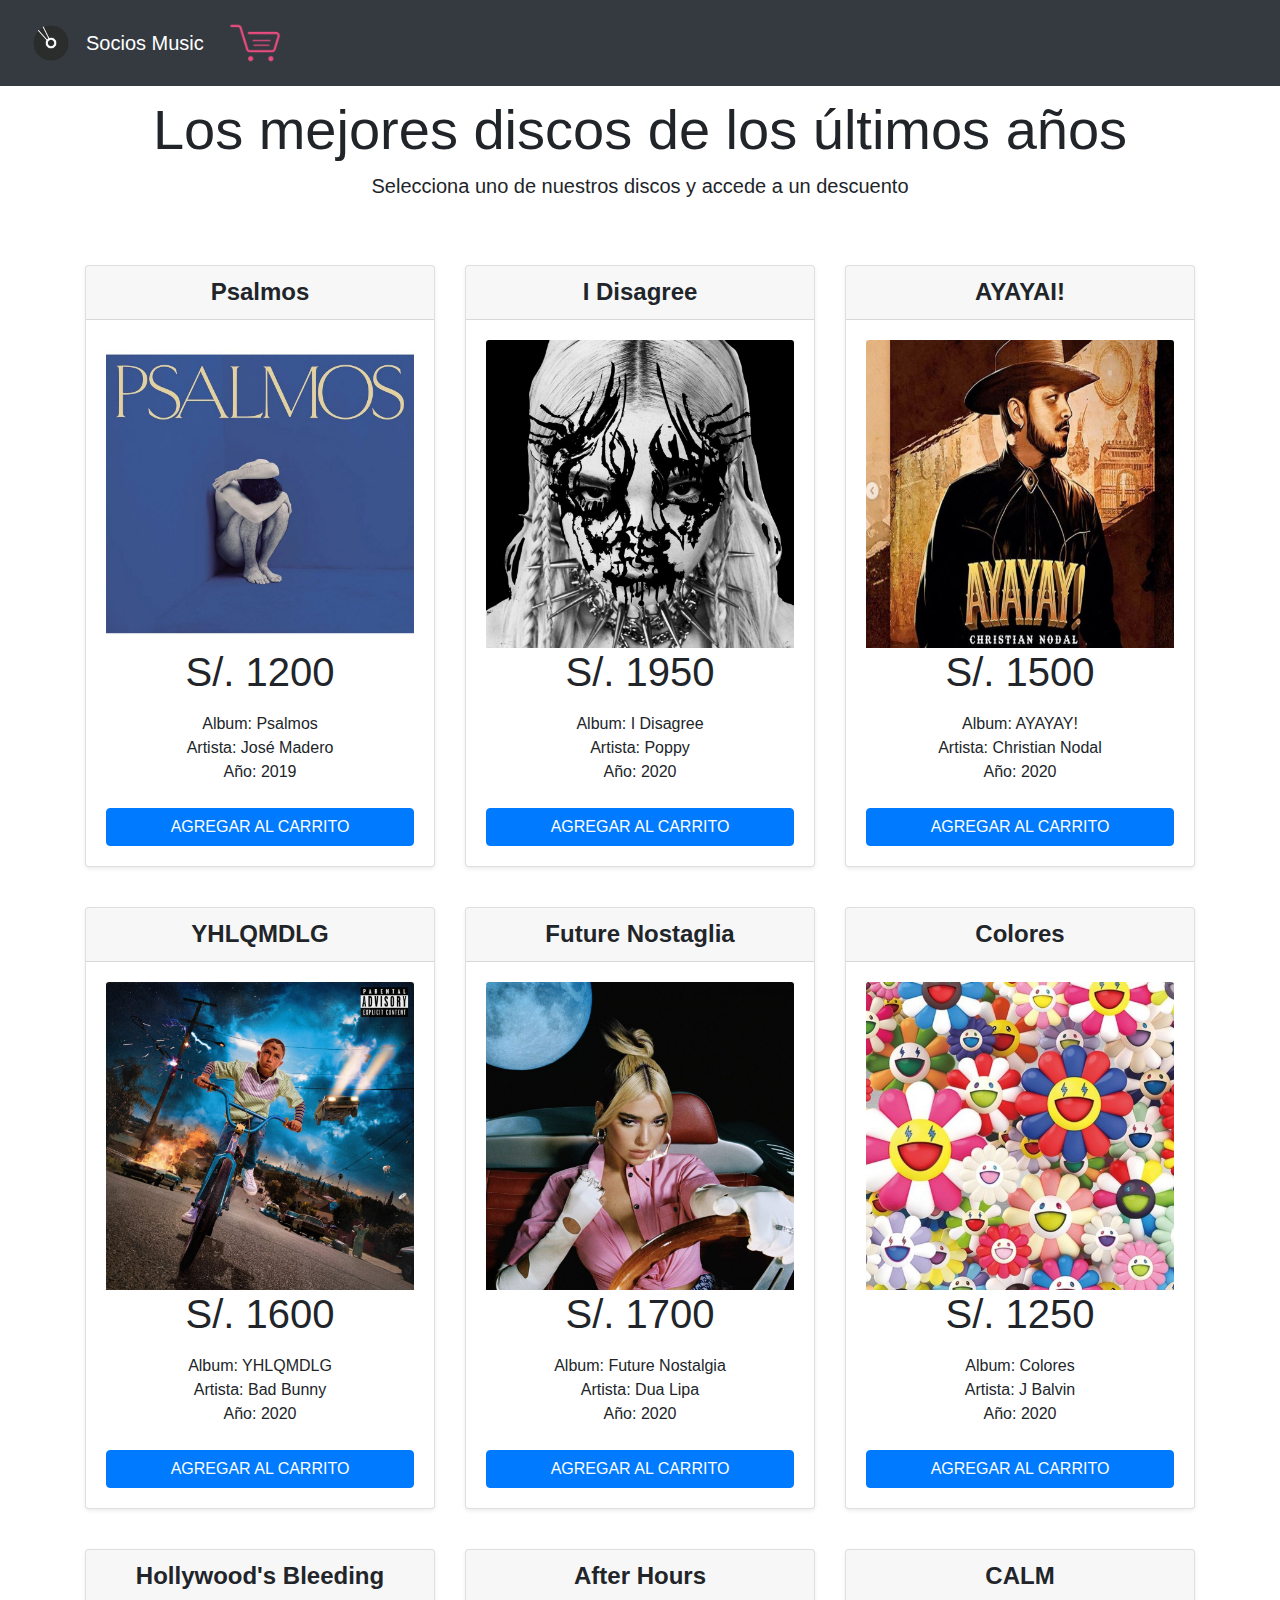
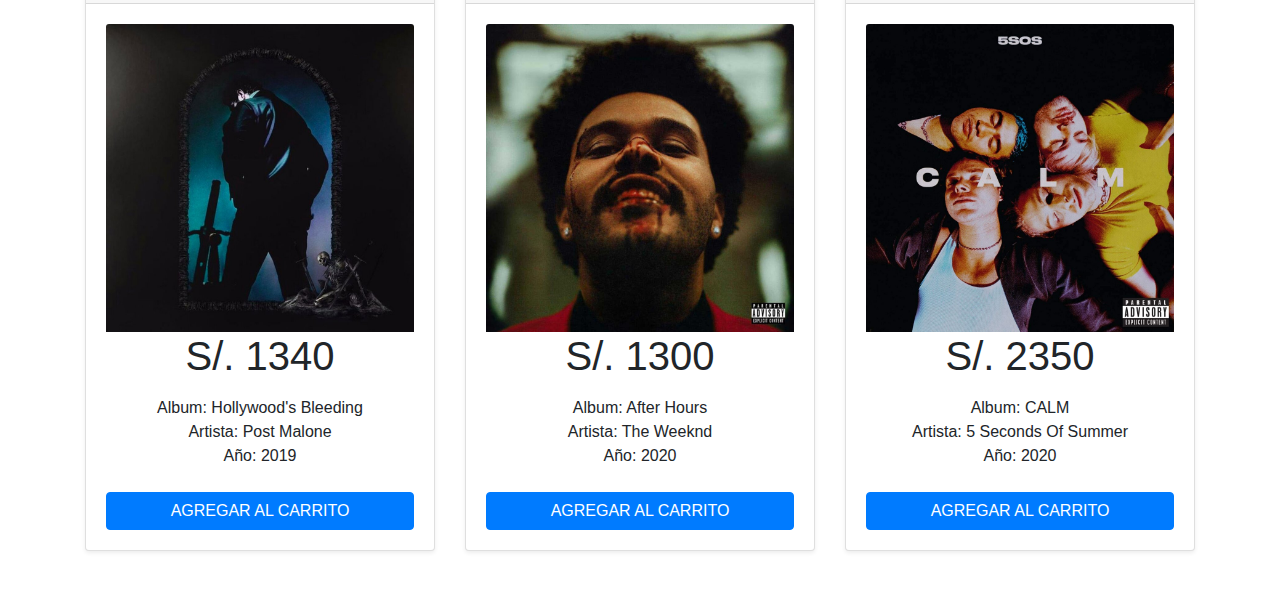
<file: ventana.html>
<!DOCTYPE html>
<html lang="en">

<head>
    <meta charset="UTF-8">
    <meta name="viewport"
        content="width=device-width, user-scalable=no, initial-scale=1.0, maximum-scale=1.0, minimum-scale=1.0">
    <link rel="stylesheet" href="css/bootstrap.min.css">
    <script src="js/popper.min.js"></script>
    <link rel="stylesheet" href="https://use.fontawesome.com/releases/v5.6.3/css/all.css" integrity="sha384-UHRtZLI+pbxtHCWp1t77Bi1L4ZtiqrqD80Kn4Z8NTSRyMA2Fd33n5dQ8lWUE00s/" crossorigin="anonymous">
    
    <link rel="stylesheet" href="css/sweetalert2.min.css">

    <title>Carrito Compras</title>
</head>

<body>

    <header>
        <div class="container">
            <div class="row align-items-stretch justify-content-between">
                <nav class="navbar navbar-expand-md navbar-dark fixed-top bg-dark">
                    <img src="img/dis.png" class="nav-link dropdown-toggle img-fluid" height="70px"
                                    width="70px" href="#" id="dropdown01" data-toggle="dropdown" aria-haspopup="true"
                                    aria-expanded="false"></img>
                    <a class="navbar-brand" href="#">Socios Music</a>
                    <button class="navbar-toggler" type="button" data-toggle="collapse" data-target="#navbarCollapse"
                        aria-controls="navbarCollapse" aria-expanded="false" aria-label="Toggle navigation">
                        <span class="navbar-toggler-icon"></span>
                    </button>
                    <div class="collapse navbar-collapse" id="navbarCollapse">
                        <ul class="navbar-nav mr-auto">
                            <li class="nav-item dropdown">
                                <img src="img/cart.png" class="nav-link dropdown-toggle img-fluid" height="70px"
                                    width="70px" href="#" id="dropdown01" data-toggle="dropdown" aria-haspopup="true"
                                    aria-expanded="false"></img>
                                <div id="carrito" class="dropdown-menu" aria-labelledby="navbarCollapse">
                                    <table id="lista-carrito" class="table">
                                        <thead>
                                            <tr>
                                                <th>Imagen</th>
                                                <th>Nombre</th>
                                                <th>Precio</th>
                                                <th></th>
                                            </tr>
                                        </thead>
                                        <tbody></tbody>
                                    </table>

                                    <a href="#" id="vaciar-carrito" class="btn btn-primary btn-block">Vaciar Carrito</a>
                                    <a href="#" id="procesar-pedido" class="btn btn-danger btn-block">Procesar
                                        Compra</a>
                                </div>
                            </li>
                        </ul>
                    </div>
                </nav>
            </div>
        </div>
    </header>

    <main>
        <div class="pricing-header px-3 py-3 pt-md-5 pb-md-4 my-4 mx-auto text-center">
            <h1 class="display-4 mt-4">Los mejores discos de los últimos años</h1>
            <p class="lead">Selecciona uno de nuestros discos y accede a un descuento</p>
        </div>

        <div class="container" id="lista-productos">
            
            <div class="card-deck mb-3 text-center">
                
                <div class="card mb-4 shadow-sm">
                    <div class="card-header">
                        <h4 class="my-0 font-weight-bold">Psalmos</h4>
                    </div>
                    <div class="card-body">
                        <img src="img/js.jpg" class="card-img-top">
                        <h1 class="card-title pricing-card-title precio">S/. <span class="">1200</span></h1>

                        <ul class="list-unstyled mt-3 mb-4">
                            <li></li>
                            <li>Album: Psalmos</li>
                            <li>Artista: José Madero</li>
                            <li>Año: 2019</li>
                        </ul>
                        <a href="" class="btn btn-block btn-primary agregar-carrito" data-id="1">AGREGAR AL CARRITO</a>
                    </div>
                </div>

                <div class="card mb-4 shadow-sm">
                    <div class="card-header">
                        <h4 class="my-0 font-weight-bold">I Disagree </h4>
                    </div>
                    <div class="card-body">
                        <img src="img/po.jpg" class="card-img-top">
                        <h1 class="card-title pricing-card-title precio">S/. <span class="">1950</span></h1>

                        <ul class="list-unstyled mt-3 mb-4">
                            <li></li>
                            <li>Album: I Disagree</li>
                            <li>Artista: Poppy</li>
                            <li>Año: 2020</li>
                        </ul>
                        <a href="" class="btn btn-block btn-primary agregar-carrito" data-id="2">AGREGAR AL CARRITO</a>
                    </div>
                </div>

                <div class="card mb-4 shadow-sm">
                    <div class="card-header">
                        <h4 class="my-0 font-weight-bold">AYAYAI!</h4>
                    </div>
                    <div class="card-body">
                        <img src="img/cn.jpg" class="card-img-top">
                        <h1 class="card-title pricing-card-title precio">S/. <span class="">1500</span></h1>

                        <ul class="list-unstyled mt-3 mb-4">
                            <li></li>
                            <li>Album: AYAYAY!</li>
                            <li>Artista: Christian Nodal</li>
                            <li>Año: 2020</li>
                        </ul>
                        <a href="" class="btn btn-block btn-primary agregar-carrito" data-id="3">AGREGAR AL CARRITO</a>
                    </div>
                </div>

            </div>

            <div class="card-deck mb-3 text-center">
                
                <div class="card mb-4 shadow-sm">
                    <div class="card-header">
                        <h4 class="my-0 font-weight-bold">YHLQMDLG</h4>
                    </div>
                    <div class="card-body">
                        <img src="img/bb.jpg" class="card-img-top">
                        <h1 class="card-title pricing-card-title precio">S/. <span class="">1600</span></h1>

                        <ul class="list-unstyled mt-3 mb-4">
                            <li></li>
                            <li>Album: YHLQMDLG</li>
                            <li>Artista: Bad Bunny</li>
                            <li>Año: 2020</li>
                        </ul>
                        <a href="" class="btn btn-block btn-primary agregar-carrito" data-id="4">AGREGAR AL CARRITO</a>
                    </div>
                </div>

                <div class="card mb-4 shadow-sm">
                    <div class="card-header">
                        <h4 class="my-0 font-weight-bold">Future Nostaglia</h4>
                    </div>
                    <div class="card-body">
                        <img src="img/dl.jpg" class="card-img-top">
                        <h1 class="card-title pricing-card-title precio">S/. <span class="">1700</span></h1>

                        <ul class="list-unstyled mt-3 mb-4">
                            <li></li>
                            <li>Album: Future Nostalgia</li>
                            <li>Artista: Dua Lipa</li>
                            <li>Año: 2020</li>
                        </ul>
                        <a href="" class="btn btn-block btn-primary agregar-carrito" data-id="5">AGREGAR AL CARRITO</a>
                    </div>
                </div>

                <div class="card mb-4 shadow-sm">
                    <div class="card-header">
                        <h4 class="my-0 font-weight-bold">Colores</h4>
                    </div>
                    <div class="card-body">
                        <img src="img/jb.jpg" class="card-img-top">
                        <h1 class="card-title pricing-card-title precio">S/. <span class="">1250</span></h1>

                        <ul class="list-unstyled mt-3 mb-4">
                            <li></li>
                            <li>Album: Colores</li>
                            <li>Artista: J Balvin</li>
                            <li>Año: 2020</li>
                        </ul>
                        <a href="" class="btn btn-block btn-primary agregar-carrito" data-id="6">AGREGAR AL CARRITO</a>
                    </div>
                </div>

            </div>

            <div class="card-deck mb-3 text-center">
                
                <div class="card mb-4 shadow-sm">
                    <div class="card-header">
                        <h4 class="my-0 font-weight-bold">Hollywood's Bleeding</h4>
                    </div>
                    <div class="card-body">
                        <img src="img/pm.jpg" class="card-img-top">
                        <h1 class="card-title pricing-card-title precio">S/. <span class="">1340</span></h1>

                        <ul class="list-unstyled mt-3 mb-4">
                            <li></li>
                            <li>Album: Hollywood's Bleeding</li>
                            <li>Artista: Post Malone</li>
                            <li>Año: 2019</li>
                        </ul>
                        <a href="" class="btn btn-block btn-primary agregar-carrito" data-id="7">AGREGAR AL CARRITO</a>
                    </div>
                </div>

                <div class="card mb-4 shadow-sm">
                    <div class="card-header">
                        <h4 class="my-0 font-weight-bold">After Hours</h4>
                    </div>
                    <div class="card-body">
                        <img src="img/tw.jpg" class="card-img-top">
                        <h1 class="card-title pricing-card-title precio">S/. <span class="">1300</span></h1>

                        <ul class="list-unstyled mt-3 mb-4">
                            <li></li>
                            <li>Album: After Hours</li>
                            <li>Artista: The Weeknd</li>
                            <li>Año: 2020</li>
                        </ul>
                        <a href="" class="btn btn-block btn-primary agregar-carrito" data-id="8">AGREGAR AL CARRITO</a>
                    </div>
                </div>

                <div class="card mb-4 shadow-sm">
                    <div class="card-header">
                        <h4 class="my-0 font-weight-bold">CALM</h4>
                    </div>
                    <div class="card-body">
                        <img src="img/sos.jpg" class="card-img-top">
                        <h1 class="card-title pricing-card-title precio">S/. <span class="">2350</span></h1>

                        <ul class="list-unstyled mt-3 mb-4">
                            <li></li>
                            <li>Album: CALM</li>
                            <li>Artista: 5 Seconds Of Summer</li>
                            <li>Año: 2020</li>
                        </ul>
                        <a href="" class="btn btn-block btn-primary agregar-carrito" data-id="9">AGREGAR AL CARRITO</a>
                    </div>
                </div>

            </div>


        </div>
    </main>

    <script src="js/jquery-3.4.1.min.js"></script>
    <script src="js/bootstrap.min.js"></script>
    <script src="js/sweetalert2.min.js"></script>
    <script src="js/carrito.js"></script>
    <script src="js/pedido.js"></script>

</body>

</html>
</file>
